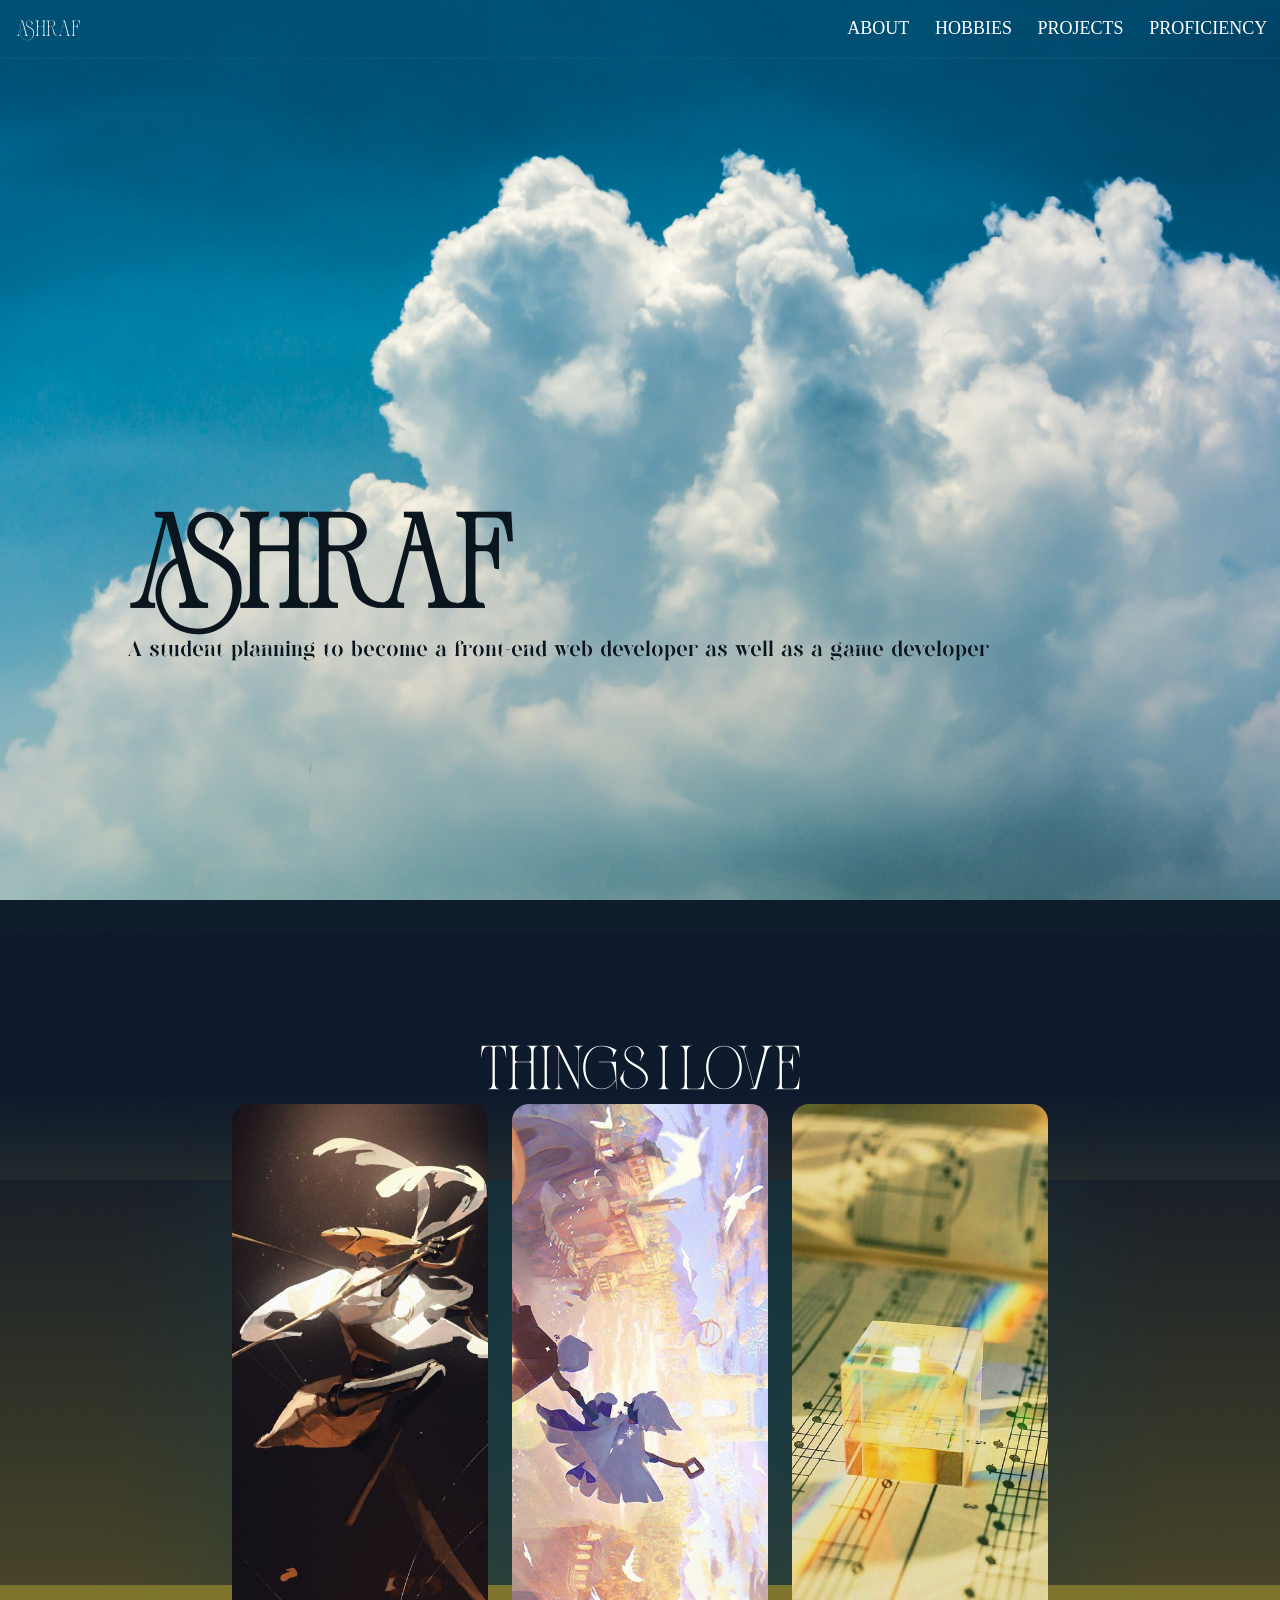
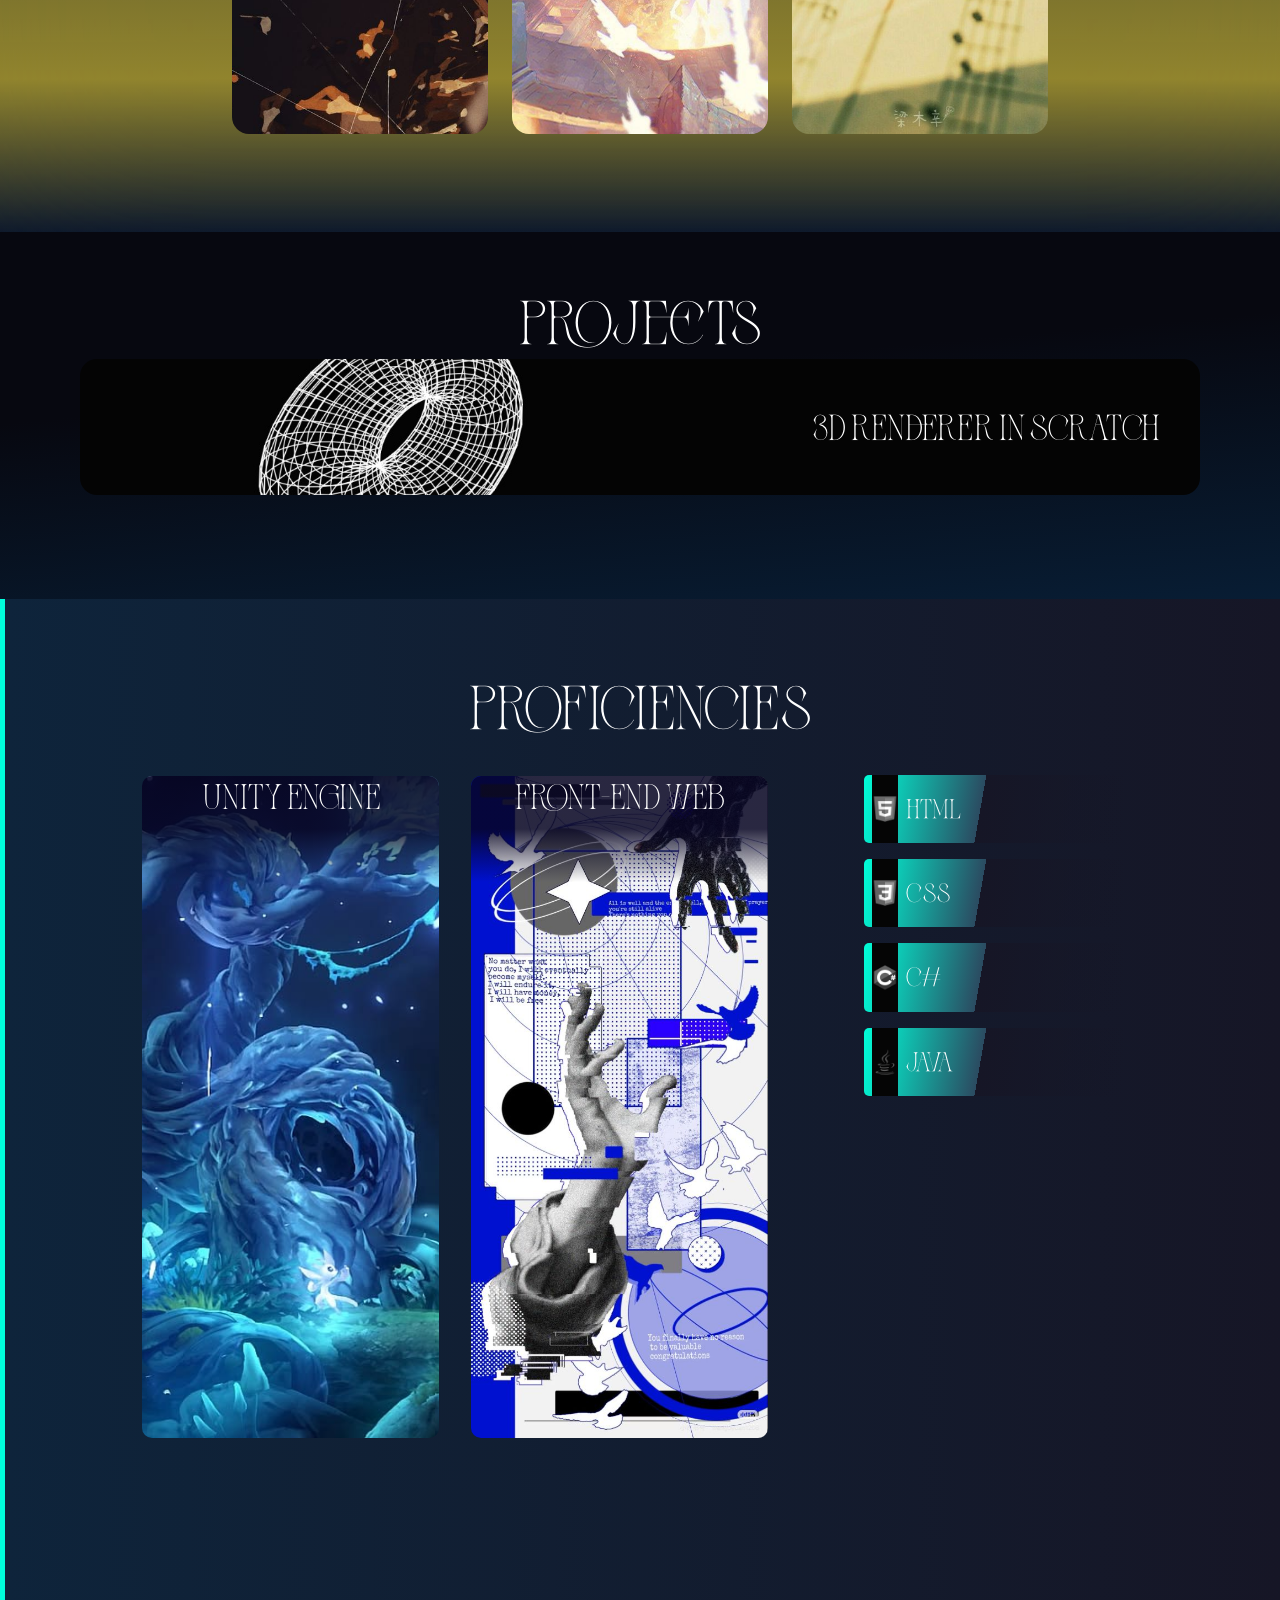
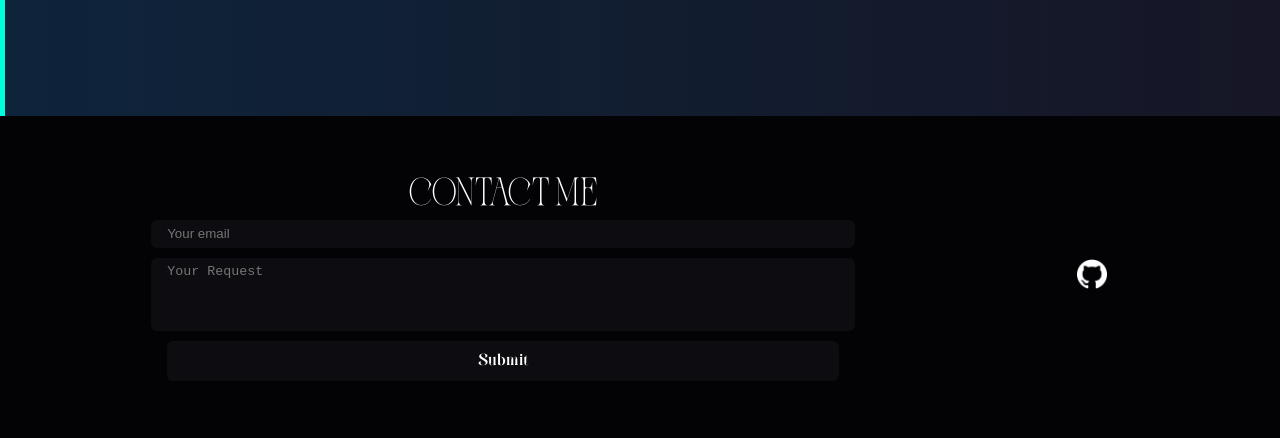
<file: index.html>
<!DOCTYPE html>
<html lang="en">
  <head> 
    <meta charset="utf-8" />
    <meta name="viewport"  content="width=device-width, initial-scale=1.0" />
    <title>My Web </title>
    <link rel="stylesheet" href="./stylesheet.css"/>
  </head>
  <body>
    <nav id="NavBar">
      <a id="Logo" href="#TitleCard">ASHRAF</a>
      <div id="desktopNav">
        <a class="NavLink" href="#Introduction">ABOUT</a>
        <a class="NavLink" href="#HobbySection">HOBBIES</a>
        <a class="NavLink" href="#ProjectSection">PROJECTS</a>
        <a class="NavLink" href="#ProficiencySection">PROFICIENCY</a>
      </div>
      <div id="mobileNav">
        <button id="dropdownBtn">
          <svg xmlns="http://www.w3.org/2000/svg" height="24px" viewBox="0 0 24 24" width="24px" fill="#e3e3e3">
            <path d="M0 0h24v24H0V0z" fill="none"/>
            <path d="M12 8c1.1 0 2-.9 2-2s-.9-2-2-2-2 .9-2 2 .9 2 2 2zm0 2c-1.1 0-2 .9-2 2s.9 2 2 2 2-.9 2-2-.9-2-2-2zm0 6c-1.1 0-2 .9-2 2s.9 2 2 2 2-.9 2-2-.9-2-2-2z"/>
          </svg>
        </button>
        <div class="dropdownContent">
          <a class="mobileNavLink" href="#Introduction">ABOUT</a>
          <a class="mobileNavLink" href="#HobbySection">HOBBIES</a>
          <a class="mobileNavLink" href="#ProjectSection">PROJECTS</a>
          <a class="mobileNavLink" href="#ProficiencySection">PROFICIENCY</a>
        </div>
      </div>
    </nav>

    <header id="Introduction">  
      <h1 id="TitleCard">ASHRAF</h1>
      <p id="IntroText">
        A student planning to become a front-end web developer as well as a game developer
      </p>
    </header>
    
    <section id="HobbySection">
      <p class="SectionTitle">Things I Love</p>
      <div id="HobbyDeco"></div>
      <div id="Hobbies">
        <div id="HobbyArea">
          <div class="Hobby">
            <img src="Images/Second-sentinel.jpg" alt="" class="HobbyImg">
            <div class="GradientOverlay"></div>
            <div class="HobbyText"> 
              GAMES
              <p class="InnerParagraph">
                I love Indie games, i love seeing unique ideas becomes a reality.
                I'm planning to join a game jam on the future!
              </p>
            </div>
          </div>
          <div class="Hobby">
            <img src="Images/Sky.jpg" alt="" class="HobbyImg">
            <div class="GradientOverlay"></div>
            <div class="HobbyText">
              ARTS
              <p class="InnerParagraph">
                Seeing and creating arts gives me a feeling of comfort and peace.
                I make me imagine worlds that is more beautiful than ours.
                I gives me time to pause and just imagine better things.
              </p>
            </div>
          </div>
          <div class="Hobby">
            <img src="Images/MusicPrism.jpg" alt="" class="HobbyImg">
            <div class="GradientOverlay"></div>
            <div class="HobbyText">
              MUSIC 
              <p class="InnerParagraph">
                I always listen to music everytime i could, it silence the background noise.
                I listen to the most obscure songs. My favorite artist currently is Acloudyskye.
                Usually I change my favorite artist as i find more.
              </p>
            </div>
          </div>
        </div>
      </div>
    </section>

    <section id="ProjectSection">
      <p class="SectionTitle">Projects</p>
      <div id="Projects">
        <a class="Project" href="https://scratch.mit.edu/projects/1325017325/">
          <img src="Images/3D-renderer.jpg" alt="3D Mesh of a Donut" class="ProjectImg">
          <div class="GradientOverlay"></div>
          <h2 class="ProjectName">3D Renderer in Scratch</h2>
          <p class="ProjectDescription">
            I made a 3D mesh renderer using Scratch. This teaches me alot of math and how to render meshes.
            Had fun creating and might create one using OpenGL.
          </p>
        </a>
      </div>
    </section> 

    <section id="ProficiencySection">
      <p class="SectionTitle">Proficiencies</p>
      <div id="Proficiencies">
        <div id="MainSkills">
          <div class="Proficiency">
            <img class="ProficiencyImg" src="Images/Ori.jpg" alt="Unity Scene">
            <h2 class="ProficiencyName">UNITY ENGINE</h2>
            <p class="ProficiencyDesc">
              The game engine I use to create games is Unity.
              It is accessible and i don't need to learn a new language like GDScript.
            </p>
          </div>
          <div class="Proficiency">
            <img class="ProficiencyImg" src="Images/SickArt.jpg" alt="Art">
            <h2 class="ProficiencyName">FRONT-END WEB</h2>
            <p class="ProficiencyDesc">
              I still have alot to learn about creating better UI, animation, etc. But for now this is my first website.
              I'm also planning to learn Wordpress to speed up creation.
            </p>
          </div>
        </div>
        <div id="SecondSkills">
          <div class="Proficiency">
            <img class="ProficiencyImg" src="Images/HTML5.png" alt="C#">
            <h2 class="ProficiencyName">HTML</h2>
          </div>
          <div class="Proficiency">
            <img class="ProficiencyImg" src="Images/CSS3.png" alt="C#">
            <h2 class="ProficiencyName">CSS</h2>
          </div>
          <div class="Proficiency">
            <img class="ProficiencyImg" src="Images/CSharp.png" alt="C#">
            <h2 class="ProficiencyName">C#</h2>
          </div>
          <div class="Proficiency">
            <img class="ProficiencyImg" src="Images/Java.png" alt="C#">
            <h2 class="ProficiencyName">Java</h2>
          </div>  
        </div>
      </div>
    </section>
    
    <footer>
      <form class="FooterContent" id="ContactMe">
        <h2 class="info" id="Text">Contact Me</h2>
        <input type="email" id="Email" placeholder="Your email">
        <textarea type="text" id="Comment" placeholder="Your Request"></textarea>
        <input type="submit" id="Submit">
      </form>
      <div class="FooterContent" id="Links">
        <a href="https://github.com/Vinity12/" class="Link"><img class="LinkImg" src="Images/github.png" alt="Github"></a>
      </div>
    </footer>
    <script src="interaction.js"></script>
  </body>
</html>
</file>
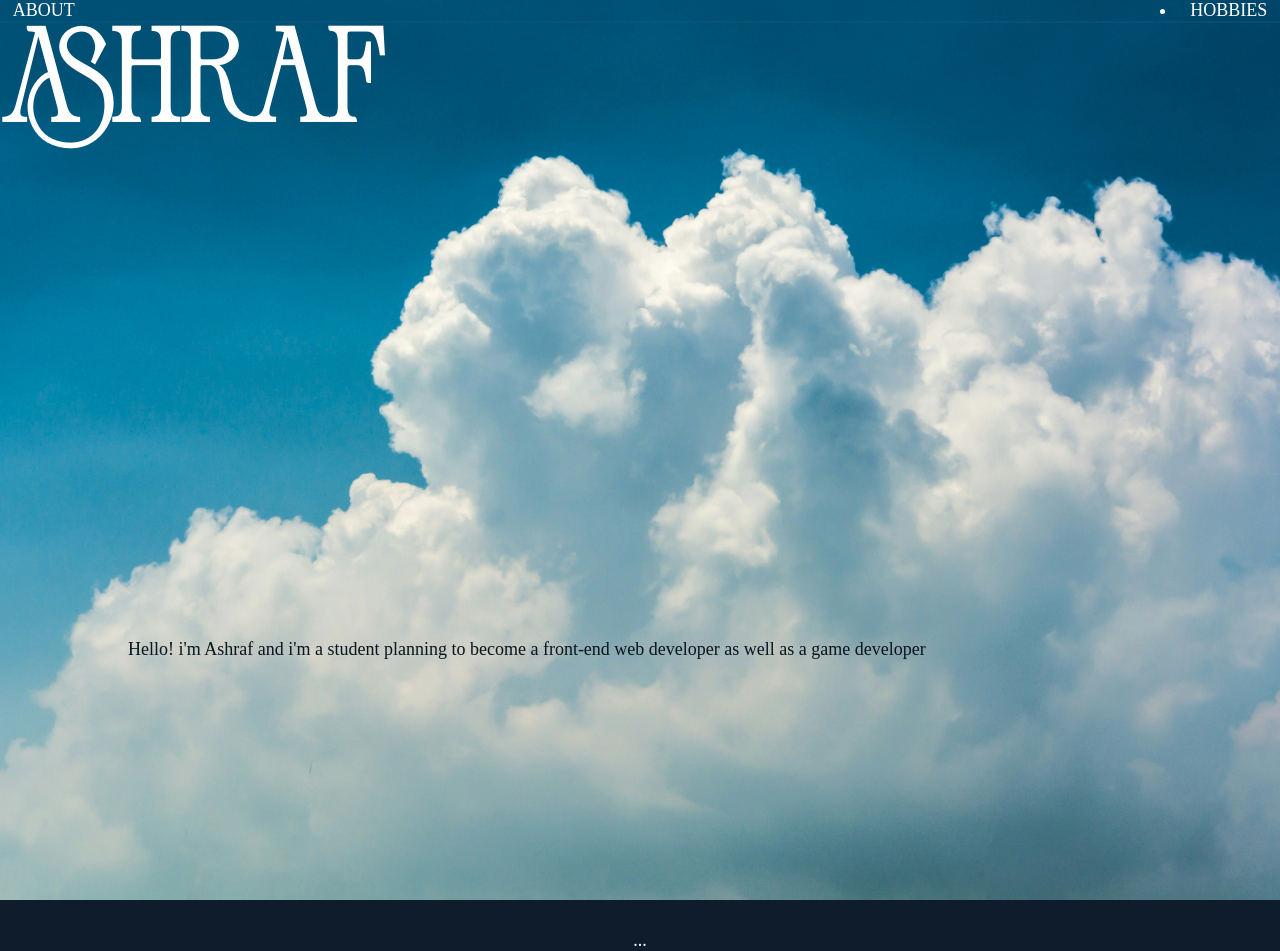
<file: VinsWeb.html>
<!DOCTYPE html>
<html lang="en">
  <head> 
    <meta charset="utf-8" />
    <meta name="viewport"  content="width=device-width, initial-scale=1.0" />
    <title>My Web </title>
    <link rel="stylesheet" href="./stylesheet.css"/>
  </head>
  <body>
    <ul id="NavBar">
      <li ><a class="NavLink" href="#Introduction">ABOUT</a></li>
      <li ><a class="NavLink" href="#Introduction">HOBBIES</a></li>
    </ul>

    <h1 id="TitleCard">ASHRAF</h1>

    <p id="Introduction">
      Hello! i'm Ashraf and i'm a student planning to become a front-end web developer as well as a game developer<br>
    </p>

    <p id="gap">...</p>
    <script src="interaction.js"></script>
  </body>
</html>
</file>
<file: stylesheet.css>
* {
    margin: 0;
    padding: 0;
}

:root {
  --transparent: rgba(0, 0, 0, 0);
  --transparent-blue-selected: rgba(40, 103, 134, 0.2);
}

html, body {
    height: 100%;
    scroll-behavior: smooth;
    scrollbar-color: red;
}

body {
    background-color: rgb(14, 28, 44);
    
    background-image: url('Images/alex-machado-Clouds.jpg');
    background-repeat: no-repeat;
    background-size: cover;
    background-position: center;
    background-attachment: fixed;

    color: white;
    font-size: 18px;
    font-family: Georgia, 'Times New Roman', Times, serif;
}

h2 {
    font-family: Zaslia;
    font-weight: normal;
    font-size: 2rem;
}

p {
    display: flex;
    justify-content: center;
}

section {
    scroll-margin-top: 3.5vmax;
}

@font-face {
    font-family: Zaslia;
    src: url(Fonts/Zaslia.otf);
}

@font-face {
    font-family: Runiga;
    src: url(Fonts/Runiga.otf);
}

#NavBar {
    background-color: var(--transparent-blue);
    backdrop-filter: blur(80px);
    position: fixed;
    border-width: 0 0 2px 0;
    border-color: var(--transparent-blue-selected);
    border-style: solid;

    display: flex;
    justify-content: space-between;

    width: 100%;
    z-index: 10;
}

#Logo {
    font-family: Zaslia;
    font-size: 1.2rem;  
    
    float: left;
    padding: 1rem;
}

#mobileNav {
    display: none;
}

#desktopNav {
    display: flex;
    justify-content: right;
    align-items: center;
}

.NavLink {
    padding: 1vmax;
}

.NavLink, .mobileNavLink, #Logo {
    color: white;
    text-decoration: none;
    transition: background-color 0.1s;
}

.NavLink:hover {
    background-color: var(--transparent-blue-selected);
}

@media only screen and (max-width: 700px) {
    #desktopNav {
        display: none;
    }

    #mobileNav {
        display: flex;
        justify-content: right;
        align-items: center;

        transition: padding-bottom 0.2s ease-in-out;
    }

    #mobileNav:hover {
        padding-bottom: 50vw;
    }

    #dropdownBtn {
        border: none;
        outline: none;
        padding: 1rem 16px;
        background-color: inherit;
        font-family: inherit;
    }

    .dropdownContent {
        background-color: var(--transparent-blue);

        visibility: hidden;
        position: absolute;
        top: 33%;
        width: 0;
        z-index: 1;

        opacity: 0;
        transition: opacity 1.2s, width 0.8s ease-in;
    }

    
    #mobileNav:hover .dropdownContent {
        visibility: visible;
        width: 100%;
        opacity: 1;
    }

    .mobileNavLink {
        float: none;
        padding: 6px 16px;
        text-decoration: none;
        text-align: right;
        display: block;
        transition: background-color 0.1s;
    }

    .mobileNavLink:hover {
        background-color: var(--transparent-blue-selected);
    }
}

#Introduction {
    padding: 54vh 0 30vh 0;

    display: flex;
    flex-direction: column;
    flex-wrap: nowrap;
    justify-content: left;
    align-items: self-start;
    text-align: left;
    margin-left: 10vw;
    margin-right: calc(3rem + 10vw);
    
    color: rgb(11, 21, 29);
}

#TitleCard {
    height: auto;
    width: auto;
    margin-right: 2rem;

    font-family: Zaslia;
    font-size: 9vmax;
}

#IntroText {
    min-width: 300px;
    margin-right: 2rem;

    font-family: Runiga;
    font-size: 1.7vmax;
}





.SectionTitle {
    font-size: calc(2.3rem + 1.4vw);;
    font-family: Zaslia;

    padding: 0 2.2rem;
}

#HobbySection {
    background: #151925;
    background: linear-gradient(180deg,rgba(19, 21, 47, 0.2) 18%, rgba(233, 202, 47, 0.6) 83%, rgba(19, 21, 47, 0.2) 100%);
    backdrop-filter: blur(100px);

    height: 100vh;
    padding: 0;
    display: flex;
    flex-direction: column;
    flex-wrap: nowrap;
    justify-content: center;
    position: relative;
}

#HobbyDeco {
    background: radial-gradient(circle,rgba(18, 59, 71, 1) 0%, rgba(18, 22, 36, 0.5) 80%);
    height: 45%;
    width: 100%;
    position: absolute;
}

#Hobbies, #HobbyArea {
    display: flex;
    flex-direction: row;
    flex-wrap: nowrap;
    justify-content: center;
    text-align: center;
    overflow-x: none;
}

#HobbyArea {
    width: max-content;
}

.Hobby {
    width: 20vw;
    height: 70vh;

    display: flex;
    justify-content: center;
    align-items: center;
    text-align: center;
    position: relative;

    transition: width 0.2s, height 0.2s;

    margin: 0 12px;
}

#HobbyArea:hover .Hobby{
    width: 15vw;
}

#HobbyArea:hover .Hobby:hover {
    width: 30vw;
}

@media only screen and (max-width: 800px) {
    #HobbyArea:hover .Hobby{
        width: 10vw;
    }

    #HobbyArea:hover .Hobby:hover {
        width: 40vw;
    }
}

.HobbyImg {
    width: 100%;
    height: 100%;
    border-radius: 17px;

    position: absolute;
    object-position: center;
    object-fit: cover;
}

.Hobby .GradientOverlay {
    background-image: linear-gradient(to top, rgb(29, 18, 5), 70%, rgba(0, 0, 0, 0));
    position: absolute;
    width: 100%;
    height: 100%;
    border-radius: 17px;

    opacity: 0;
    transition: opacity 0.2s;   
}

.Hobby:hover .GradientOverlay {
    opacity: 1;
}

.HobbyText {
    font-family: Zaslia;
    font-size: calc(2rem + 0.8vw);

    position: absolute;
    width: 90%;

    transition: opacity 0.2s, transform 0.2s;
    opacity: 0;
}

.InnerParagraph {
    font-family: Rugina;
    font-size: calc(0.6rem + 0.4vw);
    text-align: justify;
    text-align-last: center;

    position: absolute;
    top: 30%;

    transition: opacity 0.2s, transform 0.2s;
    opacity: 0;
}

.Hobby:hover .HobbyText, .InnerParagraph {
    transform: translateY(50px);
    opacity: 1;
}





#ProjectSection {
    background: linear-gradient(175deg, rgb(7, 8, 16) 40%, rgb(8, 29, 52) 100%);
    /*min-height: 100vh;*/
    height: auto;
    padding: 6vh 6%;
}

#Projects {
    display: flex;
    justify-content: center;
    align-items: center;
    text-align: center;
    flex-direction: row;
    flex-wrap: nowrap;
}

.Project {
    height: calc(200px - 5vw);
    width: 100%;
    margin: 0 0.2rem 50px 0.2rem;

    display: flex;
    justify-content: right  ;
    align-items: center;
    text-align: center;
    position: relative;

    color: white;
    text-decoration: none;

    transition: height 0.2s;
}

.ProjectImg {
    width: 100%;
    height: 100%;
    border-radius: 17px;
    position: absolute;

    object-position: center;
    object-fit: cover;
}

.Project .GradientOverlay {
    background-image: linear-gradient(to left, rgb(2, 15, 30), 70%, rgba(0, 0, 0, 0));
    position: absolute;
    width: 100%;
    height: 100%;
    border-radius: 17px;

    opacity: 0;
    transition: opacity 0.2s;   
}

.Project:hover .GradientOverlay {
    opacity: 1;
}

.ProjectName {
    position: absolute;
    margin: 40px;
    z-index: 2;

    transition: all 0.2s;
}

.Project:hover .ProjectName {
    transform: translateX(-10vw);
    opacity: 0;
}

.ProjectDescription {
    position: absolute;
    text-align: justify;
    text-align-last: right;
    font-size: 1rem;

    width: 50%;
    margin: 40px;

    transition: opacity 0.2s, transform 0.2s;
    transform: translateX(-10vw);
    opacity: 0;
}

.Project:hover .ProjectDescription {
    transform: translateX(0vw);
    opacity: 1;
}





#ProficiencySection {
    background: linear-gradient(90deg,rgb(0, 255, 221) 0.4vw, rgb(14, 36, 59) 0%, rgba(22, 22, 38, 1) 100%);

    min-height: 100vh;
    padding: 8vh 6%;
}

#Proficiencies {
    display: flex;
    flex-direction: row;
    flex-wrap: nowrap;
    justify-content: center;
    text-align: center;

    height: 100vh;
}

#MainSkills {
    display: flex;
    flex-direction: row;
    flex-wrap: nowrap;
    justify-content: center;
    text-align: center;

    height: 100%;
    width: 70%;
}

#MainSkills .Proficiency {
    display: flex;  
    justify-content: center;

    padding: 1rem;
    margin: 1rem;
    height: 70%;
    width: 35%;
    position: relative;
}

#MainSkills .ProficiencyImg {
    height: 100%;
    width: 100%;
    position: absolute;

    object-fit: cover;
    object-position: center;
    border-radius: 10px;
}

#MainSkills .ProficiencyName {
    background: linear-gradient(to bottom, rgba(6, 4, 34, 0.85) 50%, rgba(0,0,0,0));
    border-radius: 10px 10px 0 0;

    font-size: calc(1rem + 1.2vw);

    width: 100%;
    height: 16%;
    position: absolute;
}

.ProficiencyDesc {
    background: linear-gradient(0deg,rgba(0, 0, 0, 0) 0%, rgba(6, 4, 34, 0.75) 20%, rgba(6, 4, 34, 0.75) 80%, rgba(22, 22, 38, 0) 100%);
    font-size: calc(0.7rem + 0.3vw);
    text-align: justify;
    text-align-last: center;

    padding: 30% 3%;
    height: auto;
    width: 94%;
    top: 20%;
    position: absolute;

    opacity: 0;
    transition: top 0.3s, opacity 0.2s;
}

#MainSkills .Proficiency:hover .ProficiencyDesc {
    top: 40%;
    opacity: 1;
    z-index: 1;
}



#SecondSkills {
    display: flex;
    flex-direction: column;
    flex-wrap: nowrap;
    text-align: center;

    padding: 2%;
    width: 30%;
}

#SecondSkills .Proficiency {
    background: linear-gradient(100deg,rgb(0, 255, 217) 0%, rgb(43, 75, 97) 45%, rgb(22, 22, 38) 43%, rgba(22, 22, 38, 0) 100%);
    border-radius: 5px 0 0 5px;

    display: flex;
    flex-direction: row;
    align-items: center;

    margin: 0.5rem;
    height: 8%;
    width: 80%;

    transition: all 0.3s;
}

#SecondSkills .Proficiency:hover {
    background: linear-gradient(100deg,rgb(0, 255, 217) 0%, rgb(43, 75, 97) 90%, rgba(22, 22, 38, 1) 43%, rgba(22, 22, 38, 0) 100%);
    height: 12%;
}

#SecondSkills .ProficiencyImg {
    background-color: rgb(5, 4, 12);
    filter: grayscale(1);

    margin: 0.5rem;
    height: 100%;
    width: 10%;

    object-fit: contain;
    object-position: center;

    transition: all 0.5s;
}

#SecondSkills .Proficiency:hover .ProficiencyImg {
    filter: grayscale(0);
}

#SecondSkills .ProficiencyName {
    font-size: 1.5rem;
}

@media only screen and (max-width: 700px) {
    #Proficiencies {
        flex-direction: column;
    }

    #MainSkills {
        height: 70%;
        width: 100%;
    }

    #SecondSkills {
        align-items: center;
        height: auto;
        width: 100%;
    }

    #SecondSkills .Proficiency {
        height: 15%;
    }

    #SecondSkills .Proficiency:hover {
        height: 28%;
    }
}





footer {
    background-color: rgb(3, 3, 5);

    display: flex;
    flex-direction: row;
    justify-content: center;
    align-items: center;

    height: fit-content;
    padding: 20px 4vw;
}

.FooterContent {
    height: auto;
    padding: 2rem 2rem;
}

#ContactMe {
    display: flex;
    flex-direction: column;
    flex-direction: wrap;
    justify-content: center;
    align-items: center;
    width: 80%;
}

#Text {
    font-size: calc(1.4rem + 1vw);
}

#Email, #Pass, #Comment, #Submit {
    color: white;
    background-color: rgb(12, 12, 17);
    border-radius: 6px;

    width: 80%;
    height: 100%;
    margin: 5px 0;
    padding: 0.4rem 1rem;
    border-width: 0;
}

#Comment {
    resize: none;
    height: 60px;
}

#Submit {
    height: 40px;

    font-family: Runiga;
    font-size: 16px;
}

#Submit:hover {
    background-color: rgb(9, 193, 199);
    color: rgb(0, 0, 0);
}

@media only screen and (max-width: 700px) {
    footer {
        flex-direction: column;
    }

    .FooterContent {
        width: 100%;
    }
}

#Links {
    display: flex;
    flex-direction: row;
    justify-content: center;
    width: 20%;
}

.LinkImg {
    height: 30px;
    width: 30px;
    filter: invert(1);
}
</file>
